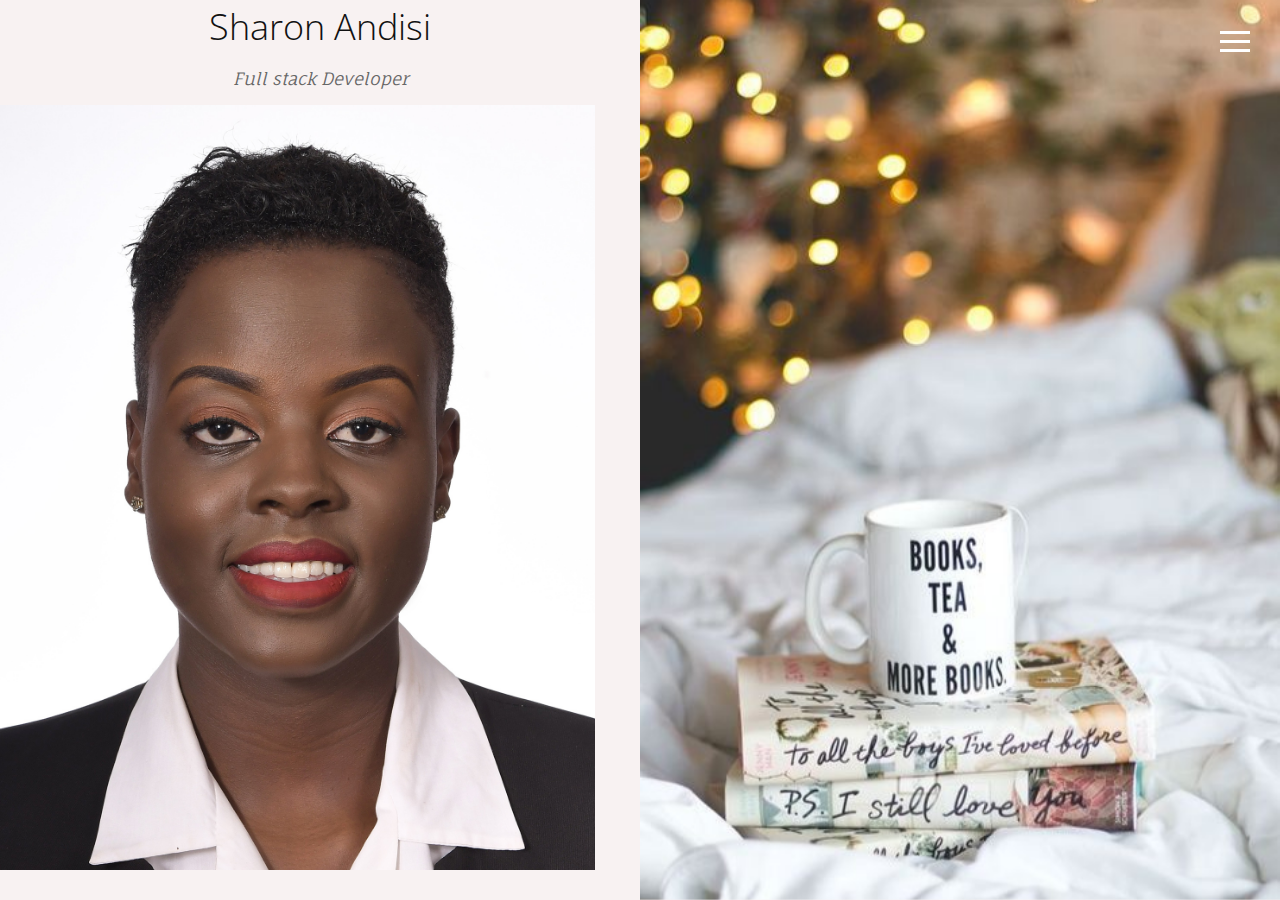
<file: index.html>
<!DOCTYPE html>
<html lang="en">
   <head>
      <meta charset="utf-8">
      <meta http-equiv="X-UA-Compatible" content="IE=edge">
      <meta name="viewport" content="width=device-width, initial-scale=1">
      <meta name="description" content="">
      <meta name="author" content="">
      <title>ANDISI</title>
      <!-- Css -->
      <link href="css/bootstrap.css" rel="stylesheet">
      <link href="css/style.css" rel="stylesheet">
   </head>
   <body>
      <nav class="navbar navbar-default navbar-fixed-top">
         <div class="col-md-12">
            <div class="nav">
               <button class="btn-nav">
               <span class="icon-bar inverted top"></span>
               <span class="icon-bar inverted middle"></span>
               <span class="icon-bar inverted bottom"></span>
               </button>
            </div>
            <a class="navbar-brand" href="index.html">
            <!-- <img class="logo" src="img/logo.png" alt="logo"> -->
            </a>
            <div class="nav-content hideNav hidden">
               <ul class="nav-list vcenter">
                  <li class="nav-item"><a class="item-anchor" href="index.html">Home</a></li>
                  <li class="nav-item"><a class="item-anchor" href="about.html">About Me</a></li>
                  <li class="nav-item"><a class="item-anchor" href="portfolio.html">Portfolio</a></li>
                  <li class="nav-item"><a class="item-anchor" href="contact.html">Contact</a></li>
               </ul>
            </div>
         </div>
      </nav>
      <!-- Header -->
      <div class="container-flex">
      <div class="span12">
         <div class="col-sm-6 no-gutter text-center fill">
            <h1>Sharon Andisi</h1>
            <p><em>Full stack Developer</em></p>
            <img class="img-responsive img-fluid" id="profile" src="img/prof.jpg" alt="me">
            
         </div>
         <div class="col-sm-6 no-gutter text-center">
            <div id="header" data-speed="2" data-type="background">
               <div id="headslide" class="carousel slide" data-ride="carousel">
                  <div class="carousel-inner" role="listbox">
                     <div class="item active">
                        <img class="img-responsive img-fluid" src="img/flower.jpg" alt="Slide">
                     </div>
                     <!-- <div class="item">
                        <img src="img/3.jpg" alt="Slide">
                     </div>
                     <div class="item">
                        <img src="img/1.jpg" alt="Slide">
                     </div>
                     <div class="item">
                        <img src="img/2.jpg" alt="Slide"> -->
                     </div>
                  </div>
               </div>
            </div>
         </div>
      </div>
      <div style="clear:both;"></div>
      <!-- script -->
      <script src="js/jquery.js"></script>
      <script src="js/bootstrap.min.js"></script>
      <script src="js/menu-color.js"></script>
      <script src="js/modernizr.js"></script>
      <script src="js/script.js"></script>
   </body>
</html>
</file>
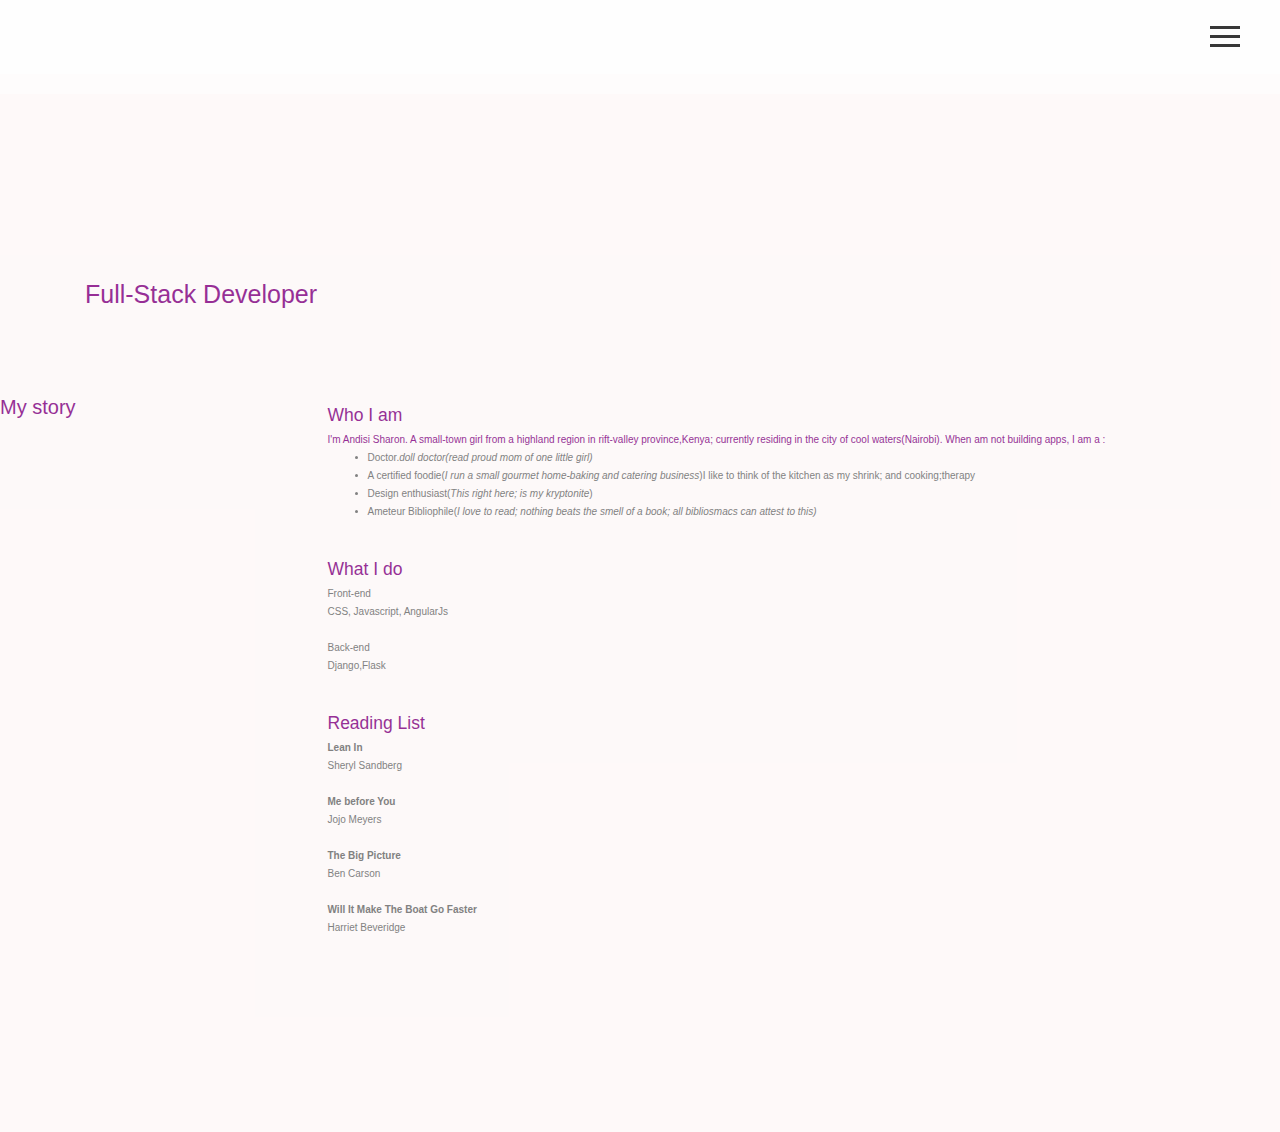
<file: about.html>
<!DOCTYPE html>
<html lang="en">
   <head>
      <meta charset="utf-8">
      <meta http-equiv="X-UA-Compatible" content="IE=edge">
      <meta name="viewport" content="width=device-width, initial-scale=1">
      <meta name="description" content="">
      <meta name="author" content="">
      <title>Andisi</title>
      <!-- Css -->
      <link href="css/bootstrap.css" rel="stylesheet">
      <link href="css/style.css" rel="stylesheet">
   </head>
   <body id="about">
      <nav class="navbar navbar-default color-fill navbar-fixed-top">
         <div class="col-md-12">
            <div class="nav">
               <button class="btn-nav">
               <span class="icon-bar top"></span>
               <span class="icon-bar middle"></span>
               <span class="icon-bar bottom"></span>
               </button>
            </div>
            <a class="navbar-brand" href="index.html">
            </a>
            <div class="nav-content hideNav hidden">
               <ul class="nav-list vcenter">
                  <li class="nav-item"><a class="item-anchor" href="index.html">Home</a></li>
                  <li class="nav-item"><a class="item-anchor" href="about.html">About Me</a></li>
                  <li class="nav-item"><a class="item-anchor" href="portfolio.html">Portfolio</a></li>
                  <li class="nav-item"><a class="item-anchor" href="contact.html">Contact</a></li>
               </ul>
            </div>
         </div>
      </nav>
      <section id="about">
         <div class="container">
            <div class="row">
               <div class="col-md-12">
                  <h1>
                    Full-Stack Developer
                  </h1>
                  <br>
                  <!-- <div class="container">
          
                  <!-- <img class="img-responsive margin-top-45" src="img/lavender.jpg" alt="me" style = "float:right"> -->
                 
                  </div> 
               </div>
            </div>
            <br>
            <div class="row margin-top-45">
               <div class="col-md-3">
                  <h2>My story</h2>
               </div>
               <div class="col-md-9">
                  <p>
                     <h3>Who I am</h3>
                     I'm Andisi Sharon. A small-town girl from a highland region in rift-valley province,Kenya; currently residing in the city of cool waters(Nairobi). When am not building apps,  I am a :
                     <ul class="list-styled">
                         <li>Doctor.<em>doll doctor(read proud mom of one little girl)</em></li>
                         <li>A certified foodie(<em>I run a small gourmet home-baking and catering business</em>)I like to think of the kitchen as my shrink; and cooking;therapy</li>
                         <li>Design enthusiast(<em>This right here; is my kryptonite</em>)</li>
                         <li>Ameteur Bibliophile(<em>I love to read; nothing beats the smell of a book; all bibliosmacs can attest to this)</em></li>
                     </ul>

                  </p>
                  <br>
                  
                  <p>  
                     <h3>What I do</h3>
                     <ul class="list-unstyled">
                        <li><bold>Front-end</bold></li>
                        <li>CSS, Javascript, AngularJs</li>
                        <br>
                        <li><bold>Back-end</bold></li>
                        <li>Django,Flask</li>
                     </ul>
                  </p>
                  <br>
                  <p>
                     <h3>Reading List</h3>
                     <ul class="list-unstyled">
                        <li>
                           <strong>Lean In</strong>
                        </li>
                        <li>Sheryl Sandberg</li>
                        <br>
                        <li>
                           <strong>Me before You</strong>
                        </li>
                        <li>Jojo Meyers</li>
                        <br>
                        <li>
                           <strong>The Big Picture</strong>
                        </li>
                        <li>Ben Carson</li>
                        <br>
                        <li>
                           <strong>Will It Make The Boat Go Faster</strong>
                        </li>
                        <li>Harriet Beveridge</li>
                     </ul>
                  </p>
               </div>
            </div>
            
         </div>
      </section>
      <!-- script -->
      <script src="js/jquery.js"></script>
      <script src="js/bootstrap.min.js"></script>
      <script src="js/modernizr.js"></script>
      <script src="js/script.js"></script>
      <link href="//maxcdn.bootstrapcdn.com/bootstrap/4.1.1/css/bootstrap.min.css" rel="stylesheet" id="bootstrap-css">
      <script src="//maxcdn.bootstrapcdn.com/bootstrap/4.1.1/js/bootstrap.min.js"></script>
      <script src="//cdnjs.cloudflare.com/ajax/libs/jquery/3.2.1/jquery.min.js"></script>
    
   </body>
</html>
</file>
<file: css/style.css>
@import url(https://fonts.googleapis.com/css?family=Open+Sans:400,300);
@import 'https://fonts.googleapis.com/css?family=Fauna+One';

/*---------- Global Style ----------*/

body {
    max-width: 100% !important;
    color: #222;
    font-family: 'Fauna One', serif;
    font-size: 17px;
    line-height: 1.8!important;
    background-color: rgb(248, 242, 242)
}

#profile {
    height:85vh; 
    position:relative;
    
}
#about{
    background-color: rgba(250, 221, 221, 0.1);
    color:purple;
    
    opacity:0.9;
   
    background-repeat: no-repeat;

}

html {
    overflow-x: hidden;
}
h1,
h2,
h3,
h4,
h5,
h6 {
    font-family: 'Open Sans', sans-serif;
    font-weight: 200;
    color: #111;
    line-height: 1.5em;
    margin-top: 0;
}
p {
    font-family: 'Fauna One', serif;
    font-weight: 300;
    margin-top: 1px;
}
p,
ul,
li {
    color: #666;
}
section {
    padding-top: 185px;
    padding-bottom: 185px;
}
.no-gutter {
    padding-right: 0;
    padding-left: 0;
}
a,
a:link {
    color: #666;
}
a:hover,
a:focus,
a:visited {
    color: #666;
    text-decoration: none;
}
.vcenter {
    position: relative;
    top: 50%;
    transform: translateY(-50%);
    -webkit-transform: translateY(-50%);
    -ms-transform: translateY(-50%);
}
.fill {
    height: 100vh;
}
.margin-top-05 {
    margin-top: 0.5em;
}
.margin-top-10 {
    margin-top: 1.0em;
}
.margin-top-15 {
    margin-top: 1.5em;
}
.margin-top-20 {
    margin-top: 2.0em;
}
.margin-top-25 {
    margin-top: 2.5em;
}
.margin-top-30 {
    margin-top: 3.0em;
}
.margin-top-35 {
    margin-top: 3.5em;
}
.margin-top-40 {
    margin-top: 4.0em;
}
.margin-top-45 {
    margin-top: 4.5em;
}

/*---------- Navbar ----------*/

.nav {
    position: relative;
    width: auto;
    display: inline-block;
    border: none;
    float: right;
    z-index: 99999;
}
.navbar-fixed-top {
    padding-top: 10px;
}
.navbar-brand {
    padding-top: 25px;
}
.navbar-brand > img {
    max-width: 127px;
    z-index: 9999;
}
@media (max-width: 768px) {
    .navbar-brand {
        padding-left: 0px;
    }
}
.navbar-default {
    background-color: transparent;
    border-color: transparent;
}
.navbar-default.color-fill {
    background-color: #fff;
    border-color: transparent;
}
.btn-nav {
    background: transparent;
    border: none;
    padding: 15px;
    -webkit-transition: all .5s ease;
    -moz-transition: all .5s ease;
    -ms-transition: all .5s ease;
    -o-transition: all .5s ease;
    transition: all .5s ease;
    cursor: pointer;
    z-index: 99999;
}
@media (max-width: 768px) {
    .btn-nav {
        padding: 15px 0;
    }
}
.btn-nav:focus {
    outline: 0;
}
.icon-bar {
    display: block;
    margin: 6px 0;
    width: 30px;
    height: 3px;
    background-color: #222;
}
.icon-bar.inverted {
    background-color: #fff;
}
@media (max-width: 992px) {
    .icon-bar.inverted {
        background-color: #222;
    }
}
.opaque {
    background-color: #fff!important;
}
.btn-nav:hover .icon-bar {
    -webkit-transition: all 1s ease;
    -moz-transition: all 1s ease;
    -ms-transition: all 1s ease;
    -o-transition: all 1s ease;
    transition: all 1s ease;
    background-color: #555;
}
.nav-content {
    position: fixed;
    top: -100%;
    bottom: 0;
    left: 0;
    right: 0;
    background-color: rgba(255, 255, 255, 1);
    display: block;
    height: 100%;
    z-index: 9;
}
.nav-list {
    list-style: none;
    padding: 0;
    position: relative;
}
.item-anchor {
    color: #fff;
    font-size: 30px;
    font-weight: 100;
    position: relative;
    text-decoration: none;
    padding: 10px;
}
.item-anchor:hover,
.item-anchor:focus {
    color: #ffffff;
    -webkit-transition: all 1s ease;
    -moz-transition: all 1s ease;
    -ms-transition: all 1s ease;
    -o-transition: all 1s ease;
    transition: all 1s ease;
}
.item-anchor:hover:after,
.item-anchor:focus:after {
    width: 100%;
    background: #f7f7f7;
    -webkit-transition: all 1s ease;
    -moz-transition: all 1s ease;
    -ms-transition: all 1s ease;
    -o-transition: all 1s ease;
    transition: all 1s ease;
}
.nav-item {
    font-family: 'Open Sans', sans-serif;
    margin: 10px auto;
    text-align: center;
    color: #222;
}
.nav-item a:link,
.nav-item a:hover,
.nav-item a:focus {
    color: #222;
}
.nav-item a:hover,
.nav-item a:focus {
    border-bottom: 2px solid #222;
}
.animated {
    display: block;
    margin: 0 auto;
}
.animated:hover .icon-bar,
.animated:focus .icon-bar {
    background-color: #fff;
}
.animated:focus {
    cursor: pointer;
    z-index: 9999;
}
.middle {
    margin: 0 auto;
}
.icon-bar {
    -webkit-transition: all .7s ease;
    -moz-transition: all .7s ease;
    -ms-transition: all .7s ease;
    -o-transition: all .7s ease;
    transition: all .7s ease;
    z-index: 999999;
}
.animated .icon-bar {
    z-index: 999999;
    background-color: #222!important;
}
.animated .top {
    -webkit-transform: translateY(7px) rotateZ(45deg);
    -moz-transform: translateY(7px) rotateZ(45deg);
    -ms-transform: translateY(7px) rotateZ(45deg);
    -o-transform: translateY(7px) rotateZ(45deg);
    transform: translateY(7px) rotateZ(45deg);
}
.animated .bottom {
    -webkit-transform: translateY(-11px) rotateZ(-45deg);
    -moz-transform: translateY(-11px) rotateZ(-45deg);
    -ms-transform: translateY(-11px) rotateZ(-45deg);
    -o-transform: translateY(-11px) rotateZ(-45deg);
    transform: translateY(-11px) rotateZ(-45deg);
}
.animated .middle {
    width: 0;
}
@keyframes showNav {
    from {
        top: -100%;
    }
    to {
        top: 0;
    }
}
@-webkit-keyframes showNav {
    from {
        top: -100%;
    }
    to {
        top: 0;
    }
}
@-moz-keyframes showNav {
    from {
        top: -100%;
    }
    to {
        top: 0;
    }
}
@-o-keyframes showNav {
    from {
        top: -100%;
    }
    to {
        top: 0;
    }
}
.showNav {
    -webkit-animation: showNav 1s ease forwards;
    -moz-animation: showNav 1s ease forwards;
    -o-animation: showNav 1s ease forwards;
    animation: showNav 1s ease forwards;
}
@keyframes hideNav {
    from {
        top: 0;
    }
    to {
        top: -100%;
    }
}
@-webkit-keyframes hideNav {
    from {
        top: 0;
    }
    to {
        top: -100%;
    }
}
@-moz-keyframes hideNav {
    from {
        top: 0;
    }
    to {
        top: -100%;
    }
}
@-o-keyframes hideNav {
    from {
        top: 0;
    }
    to {
        top: -100%;
    }
}
.hideNav {
    -webkit-animation: hideNav 1s ease forwards;
    -moz-animation: hideNav 1s ease forwards;
    -o-animation: hideNav 1s ease forwards;
    animation: hideNav 1s ease forwards;
}
.hidden {
    display: none;
}

/*---------- Menu Icon Animation ----------*/

.navbar-toggle * {
    -ms-transition: all 0.4s ease;
    -webkit-transition: all 0.4s ease;
    -moz-transition: all 0.4s ease;
    -o-transition: all 0.4s ease;
    transition: all 0.4s ease;
}
.navbar-toggle {
    border: medium none;
    border-radius: 0;
    color: #fff;
    cursor: pointer;
    height: 50px;
    padding: 16px;
    width: 50px;
    float: right;
    margin-top: 0px;
    margin-bottom: 0px;
}
.navbar-default .navbar-toggle:hover,
.navbar-default .navbar-toggle:focus {
    background-color: #fff;
}
.navbar-default .navbar-toggle,
.navbar-default .navbar-collapse,
.navbar-default .navbar-form {
    border-color: #fff;
}
.navbar-toggle span {
    width: 25px;
    height: 3px;
    margin-bottom: 5px;
    background-color: #222;
    display: block;
}
.navbar-toggle span.bar1 {
    -ms-transform: rotate(45deg);
    -webkit-transform: rotate(45deg);
    -moz-transform: rotate(45deg);
    -o-transform: rotate(45deg);
    transform: rotate(45deg);
    -ms-transform-origin: 1px 3px;
    -webkit-transform-origin: 1px 3px;
    -moz-transform-origin: 1px 3px;
    -o-transform-origin: 1px 3px;
    transform-origin: 1px 3px;
    width: 31px;
}
.navbar-toggle span.bar2 {
    -ms-transform: rotate(-360deg) scale(0);
    -webkit-transform: rotate(-360deg) scale(0);
    -moz-transform: rotate(-360deg) scale(0);
    -o-transform: rotate(-360deg) scale(0);
    transform: rotate(-360deg) scale(0);
}
.navbar-toggle span.bar3 {
    -ms-transform: rotate(-45deg);
    -webkit-transform: rotate(-45deg);
    transform: rotate(-45deg);
    -ms-transform-origin: 8px 2px;
    -webkit-transform-origin: 8px 2px;
    transform-origin: 8px 2px;
    width: 31px;
}
.navbar-toggle.collapsed span.bar1,
.navbar-toggle.collapsed span.bar2,
.navbar-toggle.collapsed span.bar3,
.navbar-toggle.collapsed span.bar4 {
    -ms-transform: none;
    -webkit-transform: none;
    transform: none;
    width: 30px;
}

/*---------- Header ----------*/

#header {
    height: 50%;
    margin: 0 auto;
    position: relative;
    color: #fff;
    text-align: center;
    background-size: cover;
}
#headslide {
    position: relative;
}
#headslide .img-responsive,
#headslide .thumbnail > img,
#headslide .thumbnail a > img,
#headslide .carousel-inner > .item > img,
#headslide .carousel-inner > .item > a > img {
    height: 100vh;
    max-width: none;
    object-fit: cover;
    width: 100%;
}
#header h1,
#header p {
    color: #fff;
}
#header h1 {
    font-size: 3.5em;
}
#header p {
    font-size: 1.5em;
}

/*---------- Portfolio ----------*/

#portfolio {
    padding-top: 185px;
}
.background-image-holder {
    background-attachment: scroll;
    background-clip: border-box;
    background-origin: padding-box;
    background-position: 50% 50% !important;
    background-repeat: repeat;
    background-size: cover !important;
    height: 100%;
    left: 0;
    top: 0;
    transition: all 0.3s ease 0s;
    width: 100%;
    z-index: 1;
}
.background-image {
    height: 100%;
    width: 100%;
    object-fit: cover;
}
.square-thumbs li {
    height: 285px;
}
.lightbox-grid li {
    padding: 8px;
    float: left;
    opacity: 1;
    transition: all 0.3s ease 0s;
}
@media (max-width: 992px) {
    .lightbox-grid li  {
        padding: 8px 0;
    }
}
.lightbox-grid,
.lightbox-grid ul,
.lightbox-grid li {
    overflow: hidden;
    position: relative;
}
.portfolio-sorting {
    padding-left: 15px;
    font-family: 'Open Sans', sans-serif;
}
.portfolio-sorting li a:hover,
.portfolio-sorting li a.active {
    border-bottom: 2px solid #222;
}
.portfolio-item {
    margin-bottom: 30px;
}
.item {
    height: 100vh;
}
.item img {
    width: 100%;
    height: 100vh!important;
    object-fit: cover;
}


/* Portrait and Landscape */
@media only screen 
  and (min-device-width: 320px) 
  and (max-device-width: 480px)
  and (-webkit-min-device-pixel-ratio: 2) {

}

/* Portrait */
@media only screen 
  and (min-device-width: 320px) 
  and (max-device-width: 480px)
  and (-webkit-min-device-pixel-ratio: 2)
  and (orientation: portrait) {
}

/* Landscape */
@media only screen 
  and (min-device-width: 320px) 
  and (max-device-width: 480px)
  and (-webkit-min-device-pixel-ratio: 2)
  and (orientation: landscape) {

}

/* ----------- iPhone 5, 5S, 5C and 5SE ----------- */

/* Portrait and Landscape */
@media only screen 
  and (min-device-width: 320px) 
  and (max-device-width: 568px)
  and (-webkit-min-device-pixel-ratio: 2) {

}

/* Portrait */
@media only screen 
  and (min-device-width: 320px) 
  and (max-device-width: 568px)
  and (-webkit-min-device-pixel-ratio: 2)
  and (orientation: portrait) {
}

/* Landscape */
@media only screen 
  and (min-device-width: 320px) 
  and (max-device-width: 568px)
  and (-webkit-min-device-pixel-ratio: 2)
  and (orientation: landscape) {

}

/* ----------- iPhone 6, 6S, 7 and 8 ----------- */

/* Portrait and Landscape */
@media only screen 
  and (min-device-width: 375px) 
  and (max-device-width: 667px) 
  and (-webkit-min-device-pixel-ratio: 2) { 

}

/* Portrait */
@media only screen 
  and (min-device-width: 375px) 
  and (max-device-width: 667px) 
  and (-webkit-min-device-pixel-ratio: 2)
  and (orientation: portrait) { 

}

/* Landscape */
@media only screen 
  and (min-device-width: 375px) 
  and (max-device-width: 667px) 
  and (-webkit-min-device-pixel-ratio: 2)
  and (orientation: landscape) { 

}

/* ----------- iPhone 6+, 7+ and 8+ ----------- */

/* Portrait and Landscape */
@media only screen 
  and (min-device-width: 414px) 
  and (max-device-width: 736px) 
  and (-webkit-min-device-pixel-ratio: 3) { 

}

/* Portrait */
@media only screen 
  and (min-device-width: 414px) 
  and (max-device-width: 736px) 
  and (-webkit-min-device-pixel-ratio: 3)
  and (orientation: portrait) { 

}

/* Landscape */
@media only screen 
  and (min-device-width: 414px) 
  and (max-device-width: 736px) 
  and (-webkit-min-device-pixel-ratio: 3)
  and (orientation: landscape) { 

}

/* ----------- iPhone X ----------- */

/* Portrait and Landscape */
@media only screen 
  and (min-device-width: 375px) 
  and (max-device-width: 812px) 
  and (-webkit-min-device-pixel-ratio: 3) { 

}

/* Portrait */
@media only screen 
  and (min-device-width: 375px) 
  and (max-device-width: 812px) 
  and (-webkit-min-device-pixel-ratio: 3)
  and (orientation: portrait) { 

}

/* Landscape */
@media only screen 
  and (min-device-width: 375px) 
  and (max-device-width: 812px) 
  and (-webkit-min-device-pixel-ratio: 3)
  and (orientation: landscape) {
</file>
